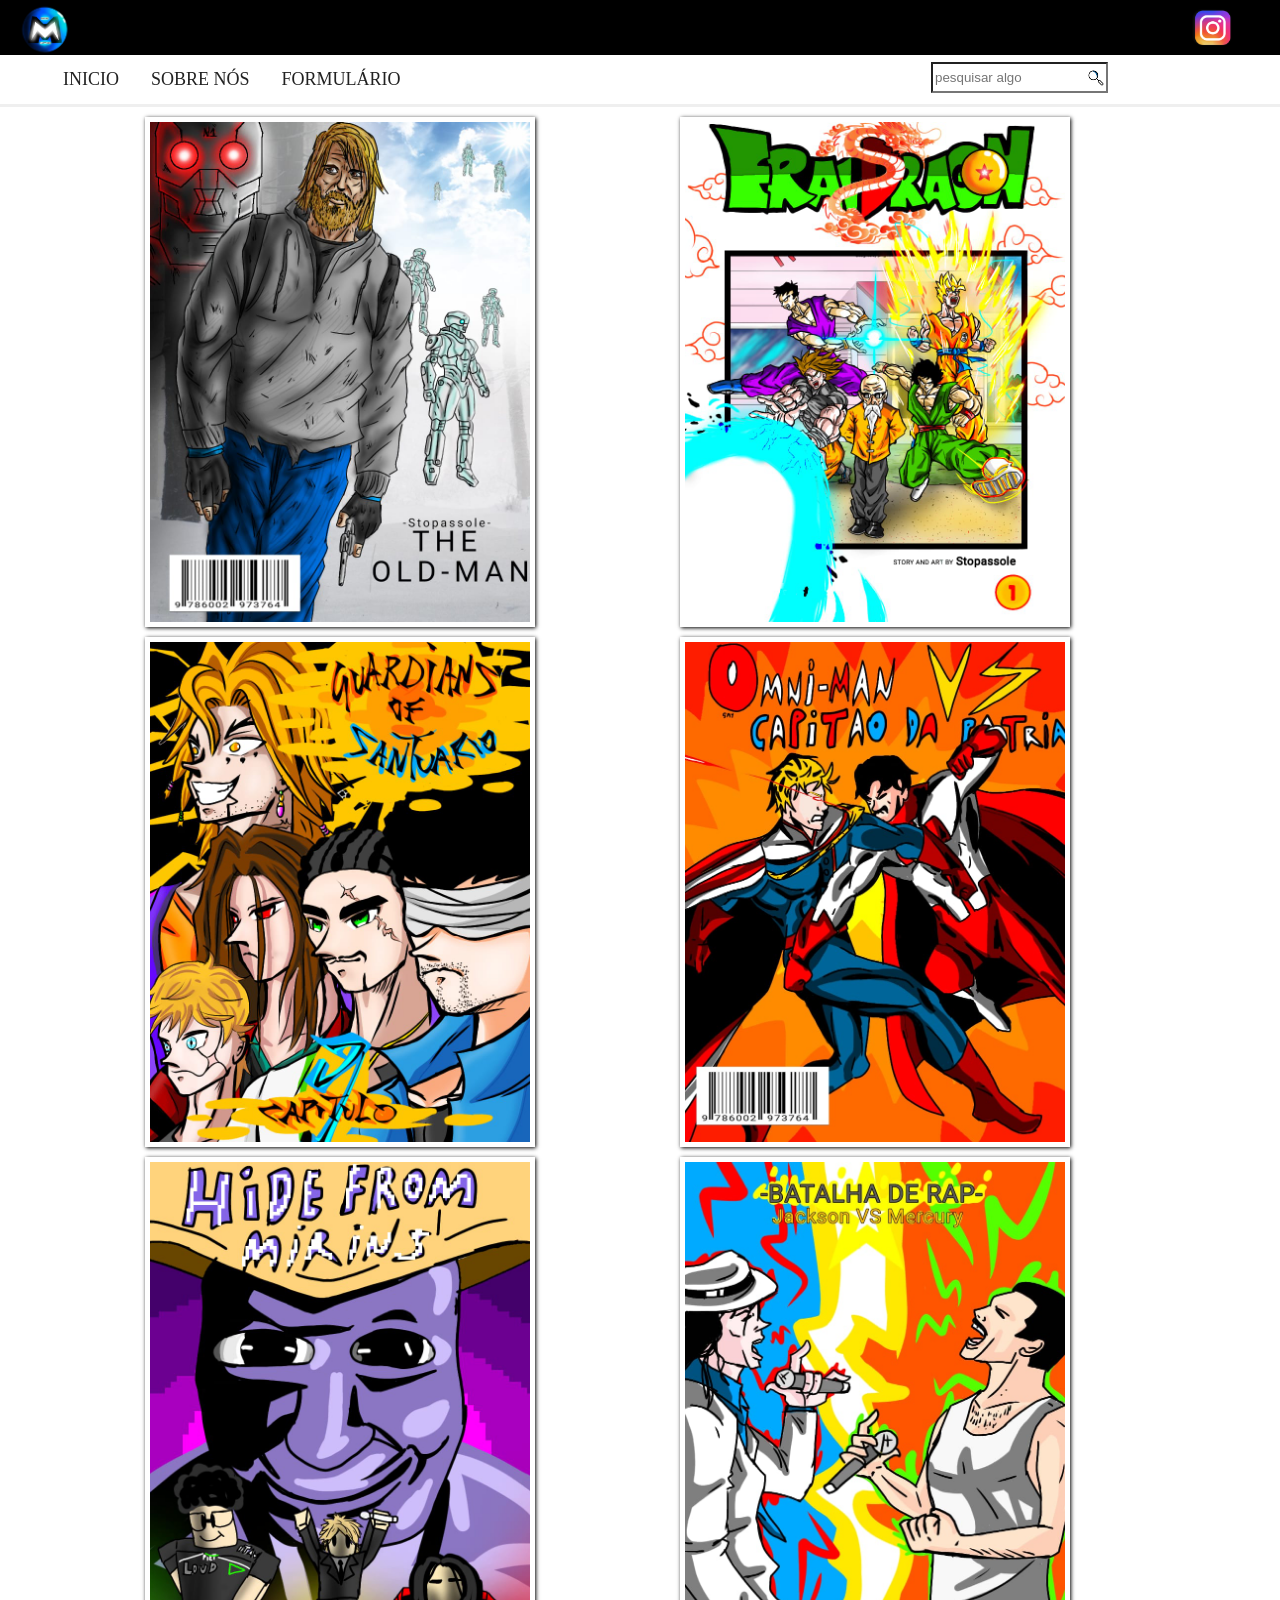
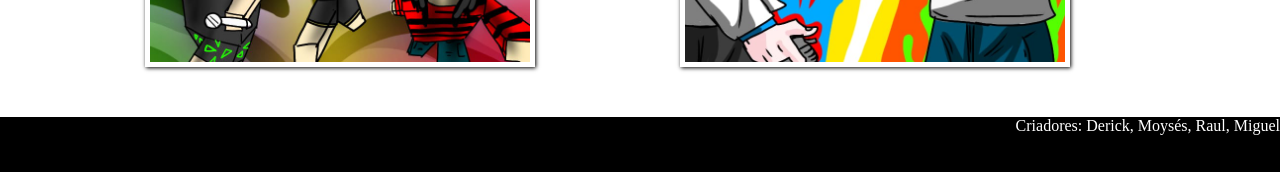
<file: index.html>
<!DOCTYPE html>
<html>

<head>
    <meta charset="UTF-8">
    <meta name="viewport" content="width=device-width, initial-scale=1.0">
    <title>MirinStore</title>
    <link rel="stylesheet" href="css/main.css">

</head>

<body>
    <header class="menu-principal">
        <main>
            <div class="header1">

                <div class="logo">
                    <img src="img/log.png" height="60px">

                </div>
                <h3 class="Nome-logo">MirinStore</h3>
                <div class="redes-sociais">
                    <ul>
                        <li><a href="https://www.instagram.com/mirinsnetwork/" target="_blank"><img
                                    src="img/instagram.png" height="40px"></a></li>


                    </ul>
                </div>
            </div>
        </main>
    </header>

    <main class="one">
        <div class="header-2">
            <div class="menu">
                <ul>
                    <li><a href="index.html">inicio</a></li>
                    <li><a href="sobrenos.html">sobre nós</a></li>
                    <li><a href="Formulário.html" target="_blank">formulário</a></li>
                </ul>
            </div>
            <div class="Pesquisa">
                <input placeholder="pesquisar algo" type="text">
            </div>

        </div>
    </main>
    <main>

        <div class="conteudo">
            <figure class="foto-legenda">
                <img src="img/oldmanAtu.png">
                <figcaption>
                    <h1>Oldman - Stopassole</h1>
                    <h2>Sinopse</h2>
                    <p>Um mundo pós-apocalíptico cibernético,onde um garoto de 15 anos sobreviveu numa explosão que
                        devastou a cidade que ele morava e matou sua família e amigos, depois de 31 anos ele descobre o
                        lugar que mantia os robôs ligados e tenta descobrir quem é o culpado de tudo isso!</p>
                    <p class="valor">69,99R$</p>
                    <p class="esgotado">ESGOTADO</p>
                </figcaption>
            </figure>
        </div>
        <main>

            <div class="conteudo">
                <figure class="foto-legenda">
                    <img src="img/eraldragon.png">
                    <figcaption>
                        <h1>Eraldragons - Tropa</h1>
                        <h2>Sinopse</h2>
                        <p>um grupo de jovens vindo de outro universo acabam dando de cara com um guerreiro muito
                            perigoso potente e perigoso e um dos amigos acabam morrendo, nisso eles tentam achar uma
                            maneira de reviver o amigo deles com uma lenda citada das lendárias bolas do dragão, eles
                            acabam encontrando um mestre muito velho chamado mestre cama assim a lendária jorrada desses
                            jovens mirins incompetentes COMEÇA!!!!</p>
                        <p class="valor">99,99R$</p>
                        <p class="esgotado">ESGOTADO</p>
                    </figcaption>
                </figure>
            </div>

        </main>

        <main>

            <div class="conteudo">
                <figure class="foto-legenda">
                    <img src="img/guardians-of-santuary.jpeg">
                    <figcaption>
                        <h1>Guardians Of Santuary - tropa</h1>
                        <h2>Sinopse</h2>
                        <p>A equipe que enfrenta o mal, poderiam se chamar assim, mas preferem ser chamados de "os
                            irmões"
                            da paz, um clã que espalha a paz e protege os mais fracos e incapazes junto de seus irmões,
                            sempre buscando uma alternativa melhor, esses são os mirins
                            slayers.</p>
                        <p class="valor">285,99R$</p>
                        <p class="esgotado">ESGOTADO</p>
                    </figcaption>
                </figure>
            </div>

        </main>

        <main>

            <div class="conteudo">
                <figure class="foto-legenda">
                    <img src="img/capitaopatria.jpeg">
                    <figcaption>
                        <h1>Capitão patria vs Omni man - Miguel</h1>
                        <h2>Sinopse</h2>
                        <p>Uma batalha tensa e epica de dois super humanos se enfrentando entre sí para ver qual deles é
                            o mais forte no final</p>
                        <p class="valor">89,99R$</p>
                        <p class="esgotado">ESGOTADO</p>
                    </figcaption>
                </figure>
            </div>

        </main>

        <main>

            <div class="conteudo">
                <figure class="foto-legenda">
                    <img src="img/hidemirins.jpeg">
                    <figcaption>
                        <h1>Se esconda dos mirins - Tropa</h1>
                        <h2>Sinopse</h2>
                        <p>Hide from mirins, ou Se esconda dos mirins é um livro baseado em um jogo de terror que
                            consiste em quatro sobreviventes contra um assasino, ou um MIRIN, quem vencerá não se sabe,
                            única informação que temos é que está esgotado</p>
                        <p class="valor">70,00R$</p>
                        <p class="esgotado">ESGOTADO</p>
                    </figcaption>
                </figure>
            </div>

        </main>

        <main>

            <div class="conteudo">
                <figure class="foto-legenda">
                    <img src="img/michaeljackson.jpeg">
                    <figcaption>
                        <h1>Jackson vs Mercury - Raul</h1>
                        <h2>Sinopse</h2>
                        <p>A música é incrivel, o som é perfeito, mas.... Qual deles é o melhor RAPPER, quem será que
                            leva uma melhor de três sem jurado, só com os votos da plateia. Michael Jackson
                            PRIME ou Freddie Mercury no auge da sua masculinidade</p>
                        <p class="valor">129,99R$</p>
                        <p class="esgotado">ESGOTADO</p>
                    </figcaption>
                </figure>
            </div>

        </main>




        <header class="rodape">
            <main>
                <div class="header3">
                    <p class="info">Criadores: Derick, Moysés, Raul, Miguel</p>


                </div>
            </main>
        </header>


</body>

</html>
</file>
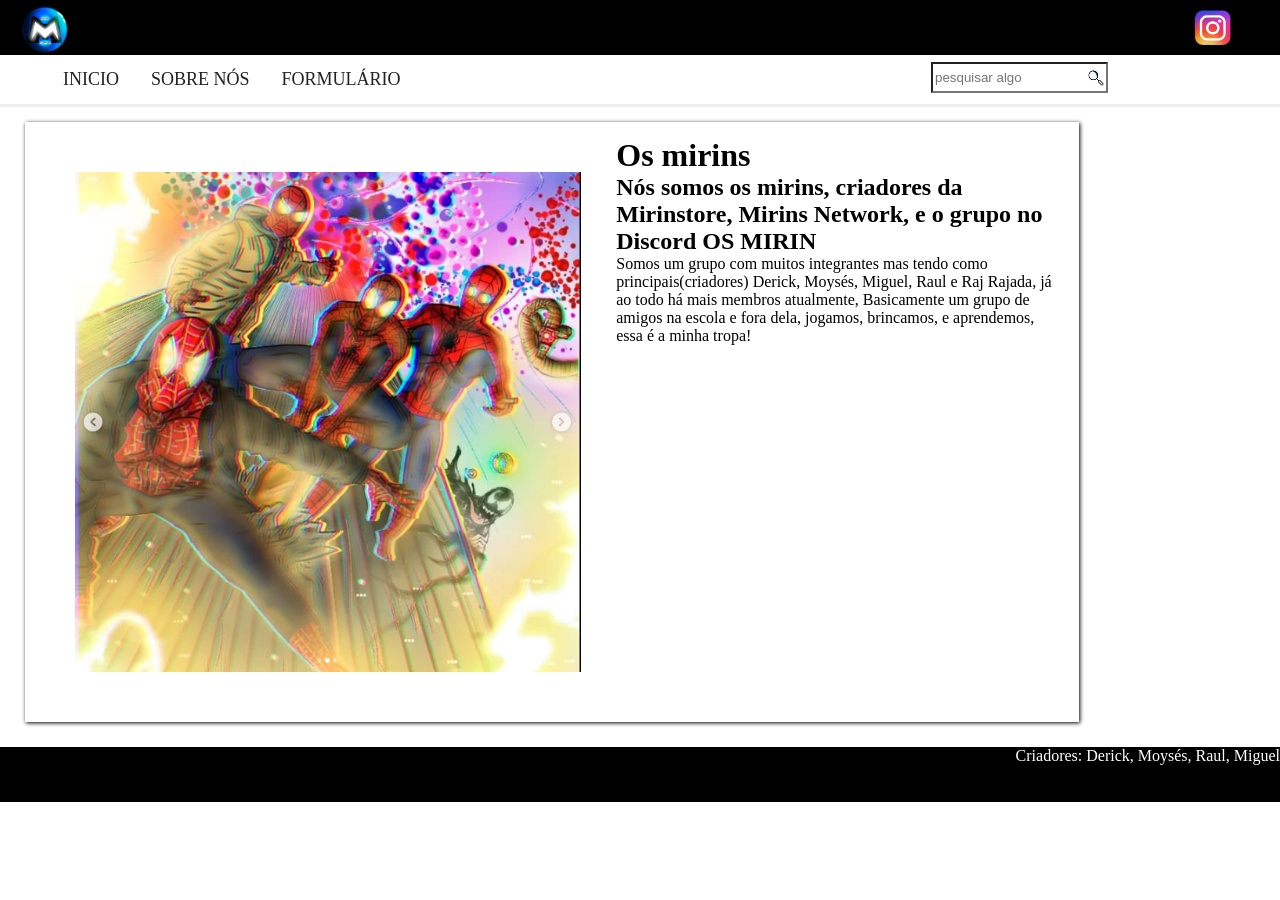
<file: sobrenos.html>
<!DOCTYPE html>
<html>

<head>
    <meta charset="UTF-8">
    <meta name="viewport" content="width=device-width, initial-scale=1.0">
    <title>NOSMirinstore</title>
    <link rel="stylesheet" href="css/sobrenos.css">

</head>

<body>
    <header class="menu-principal">
        <main>
            <div class="header1">

                <div class="logo">
                    <img src="img/log.png" height="60px">

                </div>
                <h3 class="Nome-logo">MirinStore</h3>
                <div class="redes-sociais">
                    <ul>
                        <li><a href="https://www.instagram.com/mirinsnetwork/" target="_blank"><img src="img/instagram.png"
                                height="40px"></a></li>


                    </ul>
                </div>
            </div>
        </main>
    </header>
    <main class="one">
        <div class="header-2">
            <div class="menu">
                <ul>
                    <li><a href="index.html">inicio</a></li>
                    <li><a href="sobrenos.html">sobre nós</a></li>
                    <li><a href="Formulário.html" target="_blank">formulário</a></li>
                </ul>
            </div>
            <div class="Pesquisa">
                <input placeholder="pesquisar algo" type="text">
            </div>


        </div>
    </main>
    <main>


        <div>
            <figure class="nos-foto">
                <img src="img/miranhas.PNG">
                <figcaption>
                    <h1>Os mirins</h1>
                    <h2>Nós somos os mirins, criadores da Mirinstore, Mirins Network, e o grupo no Discord
                        OS MIRIN</h2>
                        <p>Somos um grupo com muitos integrantes mas tendo como principais(criadores)
                            Derick, Moysés, Miguel, Raul e Raj Rajada, já ao todo há mais membros atualmente,
                            Basicamente um grupo de amigos na escola e fora dela, jogamos, brincamos, e aprendemos,
                            essa é a minha tropa!</p>

                </figcaption>
            </figure>
        </div>


    </main>


    <main>
        <header class="rodape">
            <div class="header3">
                <p class="info">Criadores: Derick, Moysés, Raul, Miguel</p>
            </div>
        </header>
    </main>

</body>

</html>
</file>
<file: css/main.css>
/* Parte de cima */

* {
    margin: 0;
}

.esgotado {
    color: red;
    text-decoration: line-through;
}

.valor {
    color: rgb(88, 255, 88);
}

.menu-principal {
    background-color: black;
    height: 55px;
    width: 100%;
}

main {
    margin: 0 auto;
    width: 100%;
}

body {
    box-sizing: border-box;
    width: 100%;
    height: 100%;
    margin: 0 auto;
}

.logo {
    margin-left: 15px;
    float: left;
    width: 30%;
}

.redes-sociais ul li {
    list-style: none;
    float: left;
}

.redes-sociais {
    width: 10%;
    float: right;
    margin-top: -15px;
}

.nome-logo {
    width: 40%;
    color: rgb(255, 3, 200);

}

.header-2 {
    height: 40px;
    background-color: white;
    width: 980px
}

.menu ul li {
    list-style: none;
    display: inline-block;
    font-size: 18px;
    text-transform: uppercase;
    text-decoration: none;
    color: rgb(34, 34, 34);
    margin-left: 18px;
    height: 30px;
    padding: 5px;
}

.menu ul li a {
    text-decoration: none;
    color: rgb(34, 34, 34);
}

.menu ul li a:hover {
    color: #00bac6;
}

.menu ul li:hover {
    border-bottom: 1px solid #00bac6;
}

.menu {
    width: 95%;
    float: left;

}

.Pesquisa {
    width: 5%;
    float: left;
    margin-top: -15px;
}

.Pesquisa input {
    background-image: url("../img/lupa.png");
    background-repeat: no-repeat;
    background-position: 100%;
    margin-top: 13px;
    height: 25px;
}

.one {
    border-bottom: 3px solid #efefef;
    float: left;
    position: relative;

}


/* Parte do conteudo */

.conteudo {
    float: left;
    margin-left: 145px;
}


figure.foto-legenda {
    margin-top: 10px;
    height: 500px;
    width: 380px;
    border: 5px solid white;
    border-width: auto;
    box-shadow: 1px 1px 4px black;
    display: inline-block;
    position: relative;
}

figure.foto-legenda img {
    height: 500px;
    width: 100%;

}


figure.foto-legenda figcaption {
    font-size: 20px;
    opacity: 0;
    color: white;
    position: absolute;
    top: 0px;
    background-color: rgba(0, 0, 0, .6);
    width: 100%;
    height: 100%;
    padding: 10px;
    box-sizing: border-box;
    transition: opacity 1s;
}

figure.foto-legenda:hover figcaption {
    opacity: 1;
}


/* Parte do rodape */


.rodape {
    margin-top: 50px;
    float: left;
    background-color: black;
    height: 55px;
    width: 100%;
}

.info {
    color: white;
    float: right;
}
</file>
<file: css/sobrenos.css>
/* Parte de cima */

 * {
    margin: 0;
}

 .menu-principal {
    background-color: black;
    height: 55px;
    width: 100%;
}
main {
    margin: 0 auto;
    width: 100%;
}
body {
    background-color: white;
    width: 100%;
    height: 100%;
    margin: 0 auto;
}
.logo {
    margin-left: 15px;
    float: left;
    width: 30%;
}
.redes-sociais ul li {
    list-style: none;
    float: left;
}
.redes-sociais {
    width: 10%;
    float: right;
    margin-top: -15px;
}
.nome-logo {
    width: 70%;
    color: white;
    float: left;
}
.header-2 {
    height: 40px;
    background-color: white;
    width: 980px;
}
.menu ul li{
    list-style: none;
    display: inline-block;
    font-size: 18px;
    text-transform: uppercase;
    text-decoration: none;
    color: rgb(34, 34, 34);
    margin-left: 18px;
    height: 30px;
    padding: 5px;
}
.menu ul li a{
    text-decoration: none;
    color: rgb(34, 34, 34);
}
.menu ul li  a:hover{
    color: #00bac6;
}
.menu ul li:hover{
    border-bottom: 1px solid #00bac6;
}
.menu{
    width: 95%;
    float: left;
    
}
.Pesquisa {
    width: 5%;
    float: left;
    margin-top: -15px;
}
.Pesquisa input{
    background-image: url("../img/lupa.png");
    background-repeat: no-repeat;
    background-position: 100%;
    margin-top: 13px;
    height: 25px;
}
.one {
    border-bottom: 3px solid #efefef ;
    float: left;
    position: relative;

}


/* Parte do conteudo */

.nos-foto {
    margin-top: 15px;
    margin-bottom: 25px;
    margin-left: 25px;
    padding: 10px;
    display: flex;
    width: 80%;
}


figure.nos-foto {
    border: 5px solid white;
    border-width: auto;
    box-shadow: 1px 1px 4px black;
    display: inline-block;
    position: relative;
    

}

figure.nos-foto img{
    height: 500px;
    float: left;
    padding: 35px;


}

figure.nos-foto figcaption {
    box-sizing: border-box;

}





/* Parte do rodape */


.rodape{
    margin-top: auto;
    float: left;
    background-color: black;
    height: 55px;
    width: 100%;
}

.info {
    color: white;
    float: right;
}
</file>
